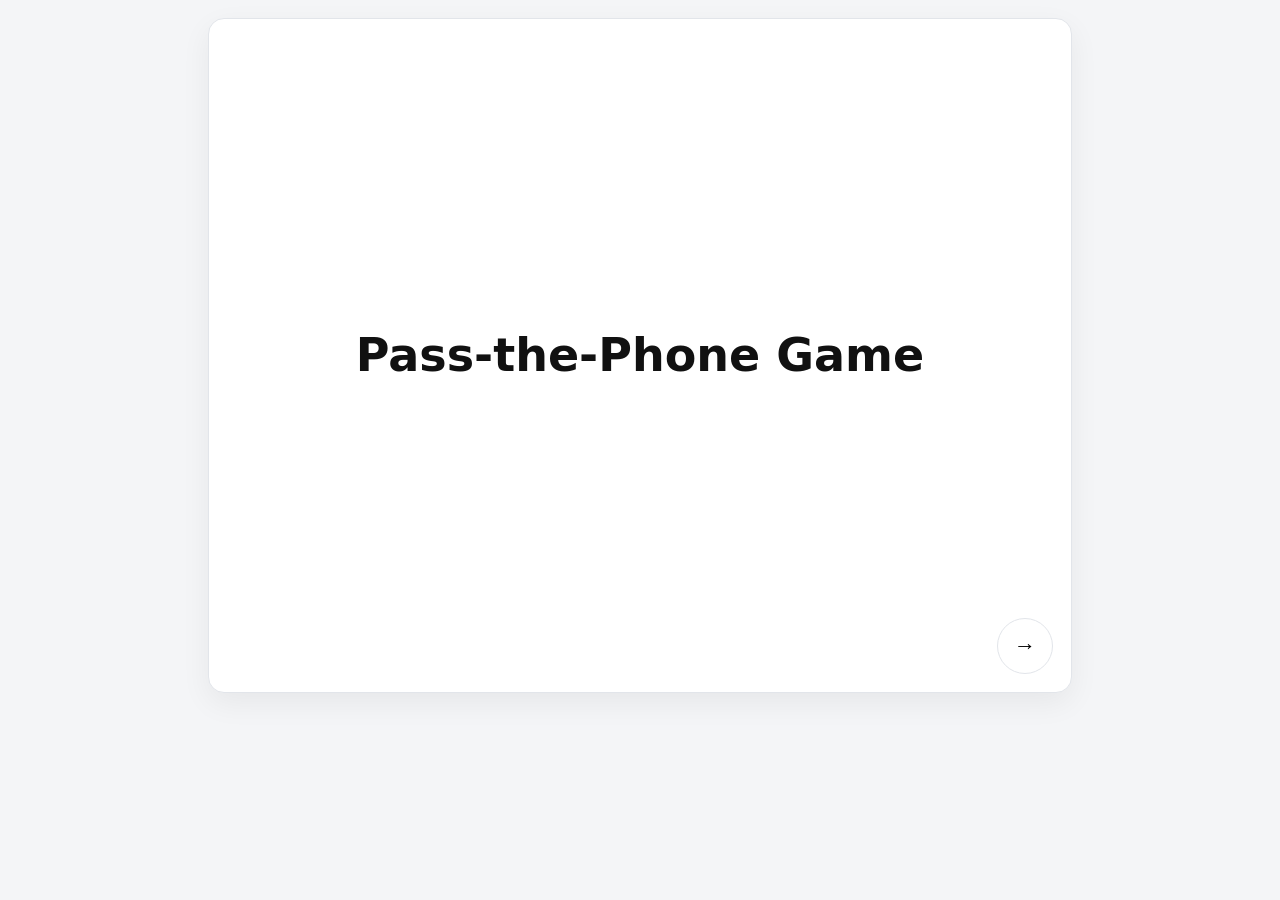
<file: index.html>
<!doctype html>
<html lang="en">
<head>
  <meta charset="utf-8" />
  <meta name="viewport" content="width=device-width,initial-scale=1" />
  <title>granduce drinking game</title>
  <link rel="stylesheet" href="style.css" />
</head>
<body>
  <main class="wrap">

    <!-- TITLE SLIDE -->
    <section id="titleView" class="card titleSlide">
      <div class="titleBig">Pass-the-Phone Game</div>
      <button id="titleNextBtn" class="nextArrow" aria-label="Next">→</button>
    </section>

    <!-- SETUP SLIDE -->
    <section id="setupView" class="card hidden">
      <h2>Setup</h2>
      <div class="small">Add players (names are used everywhere).</div>

      <label for="playerCount">How many players?</label>
      <select id="playerCount">
        <option value="2">2</option>
        <option value="3">3</option>
        <option value="4" selected>4</option>
        <option value="5">5</option>
        <option value="6">6</option>
        <option value="7">7</option>
        <option value="8">8</option>
        <option value="9">9</option>
        <option value="10">10</option>
        <option value="11">11</option>
        <option value="12">12</option>
        <option value="13">13</option>
      </select>


      <div id="playersForm" class="playersForm"></div>

      <div class="row">
        <button id="startSetupBtn" class="primary">Assign Roles</button>
      </div>
    </section>

    <!-- ROLES SLIDE -->
    <section id="rolesView" class="card hidden">
      <h2>Roles</h2>
      <div class="small">Pass the phone. Each player reads their role.</div>

      <div class="roleSlide">
        <img id="roleImg" class="roleImg hidden" alt="Role image" />
        <div class="roleName" id="rolePlayerName">—</div>
        <div class="roleTitle" id="roleTitle">—</div>
        <div class="roleDesc" id="roleDesc">—</div>
        <div class="small" id="roleProgress">—</div>
      </div>


      <button id="rolesNextBtn" class="nextArrow" aria-label="Next">→</button>
    </section>

    <!-- RULES SLIDE -->
    <section id="rulesView" class="card hidden">
      <h2>Information</h2>
    
      <div class="playersTableWrap">
        <table class="playersTable">
          <thead>
            <tr>
              <th>Player</th>
              <th>Gender</th>
              <th>Role</th>
              <th>Total Points</th>
              <th>Adjust</th>
            </tr>
          </thead>
          <tbody id="playersTableBody"></tbody>
        </table>
      </div>
    
      <h3>Rules</h3>
      <ol id="rulesList" class="rulesList rulesGrid"></ol>
    
      <button id="rulesNextBtn" class="nextArrow" aria-label="Next">→</button>
    </section>


    <!-- START GAME SLIDE -->
    <section id="startView" class="card hidden titleSlide">
      <div style="text-align:center; width:100%;">
        <div class="titleBig" style="font-size:34px;">Start Game</div>
        <div class="small" style="margin-top:10px;">
          When you press Start, the game will pick a random event (stub) and show it.
        </div>
        <div class="row" style="margin-top:18px;">
          <button id="startGameBtn" class="primary">Start</button>
        </div>
      </div>
    </section>

    <!-- GAME (EVENT LOOP) -->
    <section id="gameView" class="card hidden">
      <div class="gameHeader">
        <div>
          <div class="small">Round</div>
          <div class="big" id="roundLabel">0</div>
        </div>
        <div class="right">
          <div class="small">Target</div>
          <div class="big" id="targetLabel">—</div>
        </div>
      </div>

      <div id="eventTitle" class="eventTitle">Ready</div>
      <div id="eventBody" class="eventBody">Press Next to start the first event.</div>
      <div id="eventActions" class="row hidden" style="margin-top:16px;"></div>


      <div class="row" style="margin-top:16px;">
        <button id="resetBtn">Reset (Back to Title)</button>
      </div>

      <button id="nextBtn" class="nextArrow" aria-label="Next">→</button>
    </section>

  </main>

  <script src="app.js"></script>
</body>
</html>
</file>
<file: style.css>
:root {
  --bg: #f4f5f7;
  --card: #ffffff;
  --ink: #111111;
  --muted: #666666;
  --border: #e2e5ea;
}

/* ------------------
   GLOBAL
------------------ */

* {
  box-sizing: border-box;
}

body {
  margin: 0;
  font-family: system-ui, -apple-system, BlinkMacSystemFont, "Segoe UI", Arial, sans-serif;
  background: var(--bg);
  color: var(--ink);
}

.wrap {
  max-width: 900px;
  margin: 0 auto;
  padding: 18px;
}

.hidden {
  display: none !important;
}

/* ------------------
   CARDS / SLIDES
------------------ */

.card {
  position: relative;
  background: var(--card);
  border: 1px solid var(--border);
  border-radius: 16px;
  padding: 18px;
  min-height: 75vh;
  box-shadow: 0 10px 30px rgba(0,0,0,0.06);
}

/* ------------------
   TITLE SLIDE
------------------ */

.titleSlide {
  display: flex;
  align-items: center;
  justify-content: center;
}

.titleBig {
  font-size: 46px;
  font-weight: 900;
  text-align: center;
  line-height: 1.1;
  padding: 20px;
}

/* ------------------
   HEADINGS / TEXT
------------------ */

h2 {
  margin-top: 0;
  margin-bottom: 10px;
}

.small {
  font-size: 12px;
  color: var(--muted);
}

.big {
  font-size: 22px;
  font-weight: 900;
}

/* ------------------
   FORM ELEMENTS
------------------ */

label {
  display: block;
  margin-top: 14px;
  font-weight: 700;
}

input,
select,
textarea {
  width: 100%;
  margin-top: 6px;
  padding: 12px;
  font-size: 16px;
  border-radius: 10px;
  border: 1px solid var(--border);
}

textarea {
  resize: vertical;
}

/* ------------------
   BUTTONS
------------------ */

button {
  padding: 12px 14px;
  border-radius: 12px;
  border: 1px solid var(--border);
  background: #ffffff;
  font-weight: 800;
  cursor: pointer;
  transition: background 0.15s ease, color 0.15s ease, border-color 0.15s ease;
  -webkit-tap-highlight-color: transparent;
}

/* remove sticky focus on mobile */
button:focus {
  outline: none;
}

button.primary {
  background: #111111;
  color: #ffffff;
  border-color: #111111;
}

/* hover feedback */
button:hover {
  background: #111111;
  color: #ffffff;
  border-color: #111111;
}

/* ------------------
   NEXT ARROW
------------------ */

.nextArrow {
  position: absolute;
  right: 18px;
  bottom: 18px;
  width: 56px;
  height: 56px;
  border-radius: 50%;
  font-size: 22px;
  font-weight: 900;
  background: #ffffff;
  border: 1px solid var(--border);
}

/* ------------------
   SETUP
------------------ */

.playersForm {
  margin-top: 14px;
  display: grid;
  gap: 10px;
}

.playerRow {
  display: grid;
  grid-template-columns: 1fr 150px;
  gap: 10px;
}

.row {
  display: flex;
  gap: 10px;
  margin-top: 14px;
}

.row > button {
  flex: 1;
}

/* ------------------
   ROLES SLIDES
------------------ */

.roleSlide {
  margin-top: 20px;
  border: 1px solid var(--border);
  border-radius: 14px;
  padding: 16px;
}

.roleName {
  font-size: 24px;
  font-weight: 900;
}

.roleTitle {
  margin-top: 8px;
  font-size: 20px;
  font-weight: 800;
}

.roleDesc {
  margin-top: 12px;
  color: #222222;
}

.roleImg{
  width: 100%;
  max-height: 260px;
  object-fit: cover;
  border-radius: 12px;
  border: 1px solid var(--border);
  margin-bottom: 12px;
}


/* ------------------
   GAME VIEW
------------------ */

.gameHeader {
  display: flex;
  justify-content: space-between;
  align-items: flex-end;
  margin-bottom: 12px;
}

.eventTitle {
  font-size: 22px;
  font-weight: 900;
  margin-top: 10px;
}

.eventBody {
  margin-top: 12px;
  font-size: 16px;
  min-height: 48px;
}

/* ------------------
   TIMER
------------------ */

.timerArea {
  margin-top: 16px;
  display: grid;
  gap: 12px;
}

.timerDisplay {
  font-size: 64px;
  font-weight: 900;
  text-align: center;
  padding: 18px;
  border-radius: 16px;
  border: 2px dashed var(--border);
}

/* ------------------
   RULE CONTROLS
------------------ */

.ruleControls {
  margin-top: 14px;
}

/* ------------------
   RULES SLIDE
------------------ */

.playersTableWrap {
  overflow-x: auto;
  border: 1px solid var(--border);
  border-radius: 12px;
  margin-top: 10px;
}

.playersTable {
  width: 100%;
  border-collapse: collapse;
  min-width: 720px;
}

.playersTable th,
.playersTable td {
  padding: 10px;
  border-bottom: 1px solid var(--border);
  text-align: left;
}

.playersTable th {
  background: #fafafa;
  position: sticky;
  top: 0;
}

.rulesList {
  margin-top: 12px;
  padding-left: 20px;
}
.rulesBlock {
  margin-top: 12px;
}

.rulesGrid {
  list-style: none;
  padding: 0;
  margin: 12px 0 0 0;
  display: grid;
  gap: 10px;
}

.ruleRow {
  display: grid;
  grid-template-columns: 32px 1fr 32px;
  align-items: center;
  gap: 12px;
  padding: 10px 12px;
  border: 1px solid var(--border);
  border-radius: 10px;
  background: #ffffff;
}

.ruleIndex {
  font-weight: 800;
  text-align: right;
}

.ruleText {
  font-weight: 600;
  line-height: 1.3;
}

.ruleCheck {
  display: flex;
  justify-content: flex-end;
}
/* ------------------
   WINNER
------------------ */

.winnerArea {
  margin-top: 16px;
  padding-top: 12px;
  border-top: 1px solid var(--border);
}

.winnerText {
  font-size: 20px;
  font-weight: 900;
}
</file>
